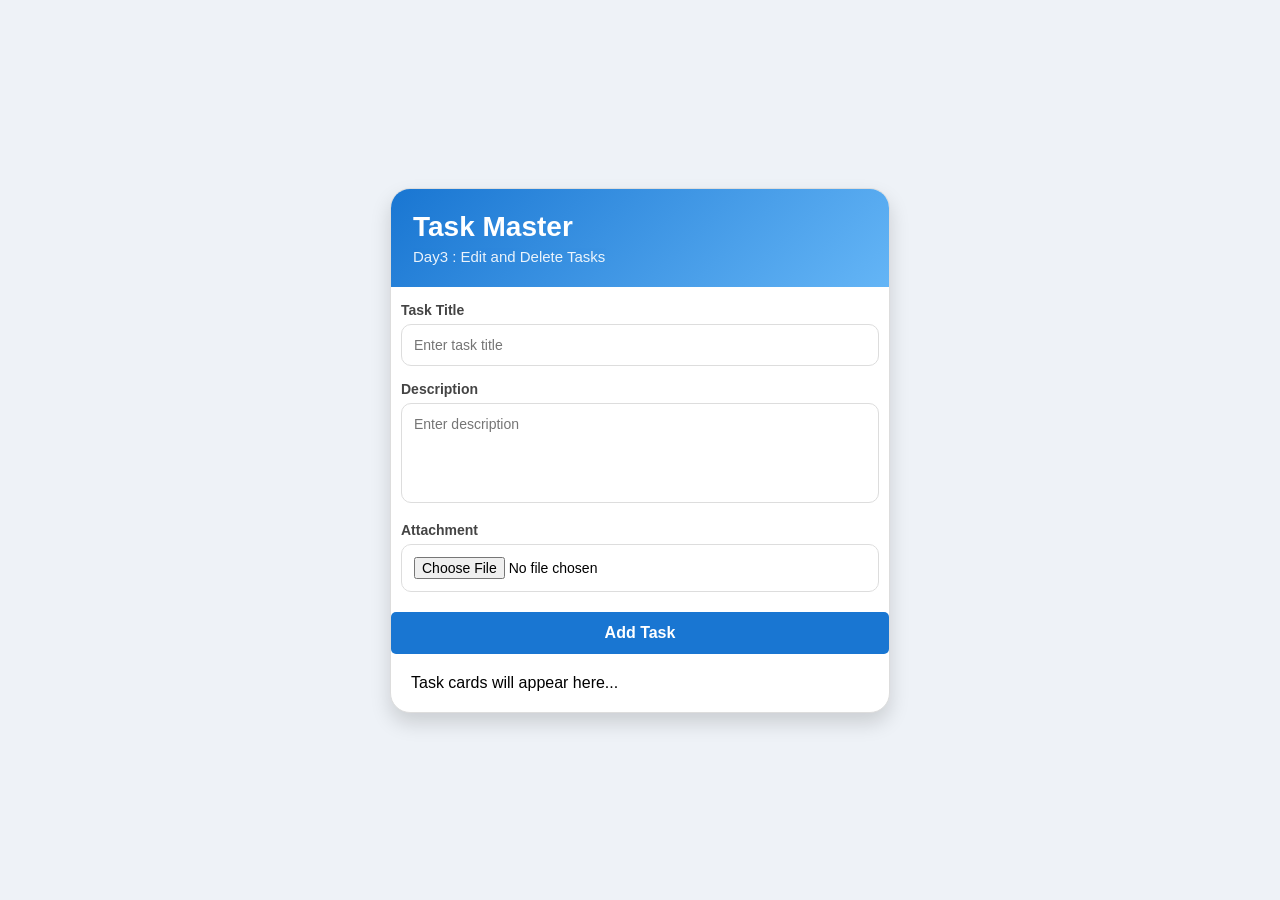
<file: index.html>
<!DOCTYPE html>
<html lang="en">
<head>
    <title>Task Master</title>
    <link rel="stylesheet" href="style.css">
</head>
<body>

<div class="container">

    <div class="card">

        <div class="header">
            <h1>Task Master</h1>
            <p>Day3 : Edit and Delete Tasks</p>
        </div>

        <form id="task-form">

            <label for="title">Task Title</label>
            <input
                type="text"
                id="task-title"
                placeholder="Enter task title"
                required
            >

            <label for="description">Description</label>
            <textarea
                id="task-desc"
                placeholder="Enter description"
                required
            ></textarea>

            <label for="image">Attachment</label>
            <input
                type="file"
                id="image"
                accept="image/*"
            >

            <button type="submit">
                Add Task
            </button>

        </form>

        <div id="task-list">
            <p>Task cards will appear here...</p>
        </div>

    </div>

</div>

<script src="script.js"></script>

</body>
</html>
</file>
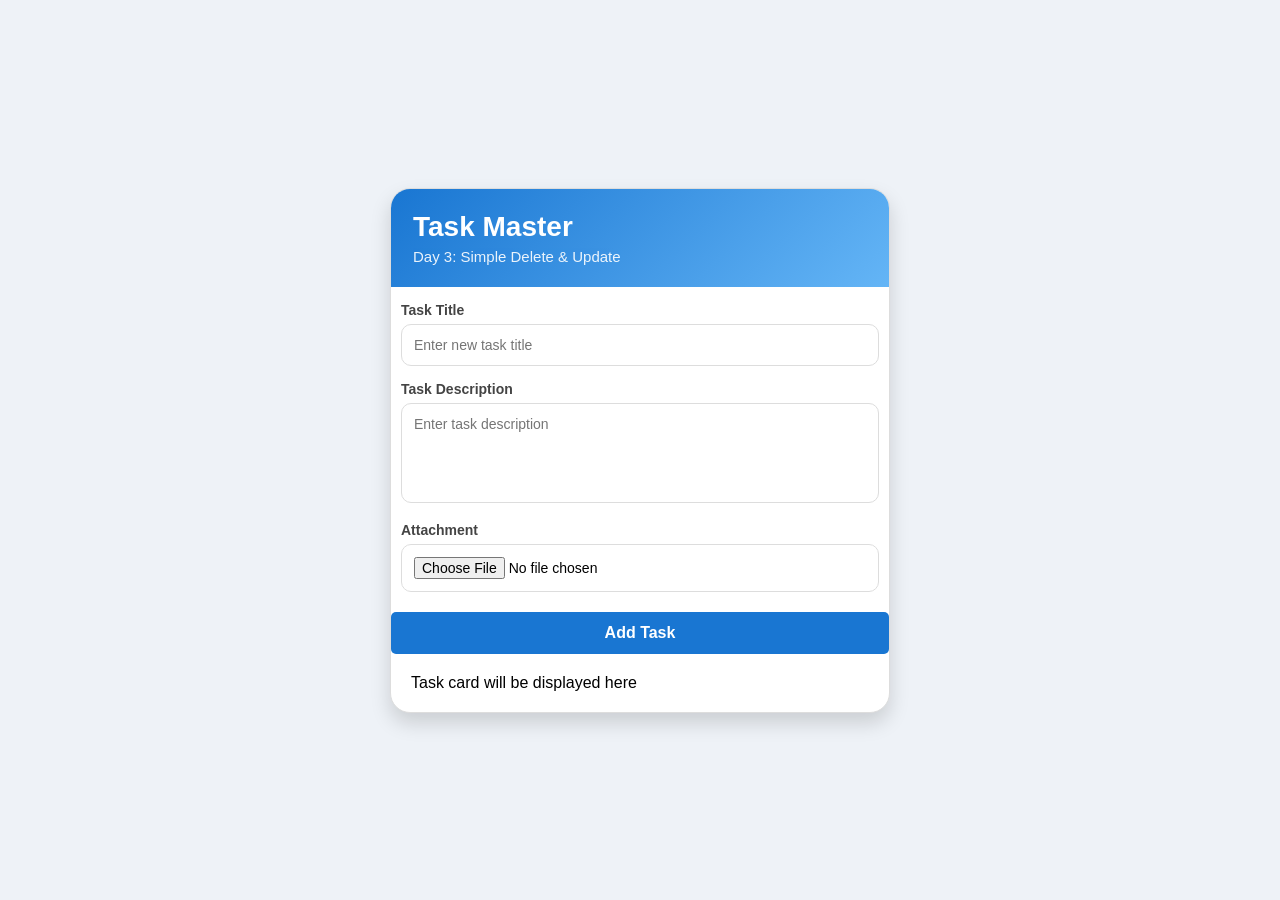
<file: UI.html>
<!DOCTYPE html>
<html lang="en">
<head>
    <meta charset="UTF-8">
    <meta name="viewport" content="width=device-width, initial-scale=1.0">
    <title>Todo App</title>
    <link rel="stylesheet" href="style.css">
</head>
<body>

<div class="container">


    <div class="header">
        <h1>Task Master </h1>
        <p>Day 3: Simple Delete & Update</p>
    </div>

    <form id="task-form">
        <label for="title">Task Title</label>
        <input type="text" id="title" placeholder="Enter new task title" >

        <label for="description">Task Description</label>
        <textarea id="description" placeholder="Enter task description" ></textarea>
        <label for="image">Attachment</label>

        <input type="file" id="image">

        <button type="submit">Add Task</button>
    </form>

    <div id="task-list"><p>Task card will be displayed here</p></div>
</div>

<script src="script.js"></script>

</body>
</html>
</file>
<file: style.css>
*{
    margin:0;
    padding:0;
    box-sizing:border-box;
    font-family:Arial, Helvetica, sans-serif;
}

body{
    background:#eef2f7;
    display:flex;
    justify-content:center;
    align-items:center;
    min-height:100vh;
}

.container{
    width:500px;
    margin:40px auto;
    background:#fff;
    border-radius:20px;
    border:1px solid #ddd;
    overflow:hidden;
    box-shadow:0 10px 20px rgba(0,0,0,0.15);
}

.header{
    background:linear-gradient(135deg,#1976d2,#64b5f6);
    color:#fff;
    padding:22px;
}

.header h1{
    font-size:28px;
    margin-bottom:5px;
}

.header p{
    font-size:15px;
    opacity:.9;
}

.form{
    padding:20px;
    box-sizing:border-box;
}

label{
    display:block;
    font-size:14px;
    font-weight:bold;
    color:#444;
    margin:15px 0 6px;
    margin-left: 10px;
}

input[type="text"],
textarea,
input[type="file"]{
    width:calc(100% - 20px);
    padding:12px;
    border:1px solid #ddd;
    border-radius:10px;
    margin:0 10px;
    font-size:14px;
    outline:none;
    transition:.3s;
    box-sizing:border-box;
}

input[type="text"]:focus,
textarea:focus{
    border-color:#2196f3;
    box-shadow:0 0 5px rgba(33,150,243,.3);
}

textarea{
    resize:none;
    min-height:100px;
}
#task-list{
    padding:20px;
    text-align: left;
}
button{
    width: 100%;
    margin-top:20px;
    padding:12px;
    background:#1976d2;
    color:#fff;
    border:none;
    border-radius:5px;
    font-size:16px;
    font-weight:bold;
    cursor:pointer;
    transition:.3s;
}
.task-card{
    margin-top:15px;
    padding:15px;
    border:1px solid #ddd;
    border-radius:8px;
    background:#fff;
}
.card-content{
    display:flex;
      justify-content:space-between;
    align-items:center;
}
.task-image{
    width:100px;
    height:100px;
    object-fit:cover;
    border-radius:8px;
    margin-left:15px;
}

.text{
    flex:1;
}
.right-side {
    display: flex;
    flex-direction: column;
    align-items: center;
}

.button-group {
    display: flex;
    gap: 10px;
    margin-top: 10px;
}

.button-group button {
    width: auto;
    margin-top: 0;
    padding: 8px 15px;
}

.button-group button:first-child {
    background: #2196f3;
}

.button-group button:last-child {
    background: #dc3545;
}
</file>
